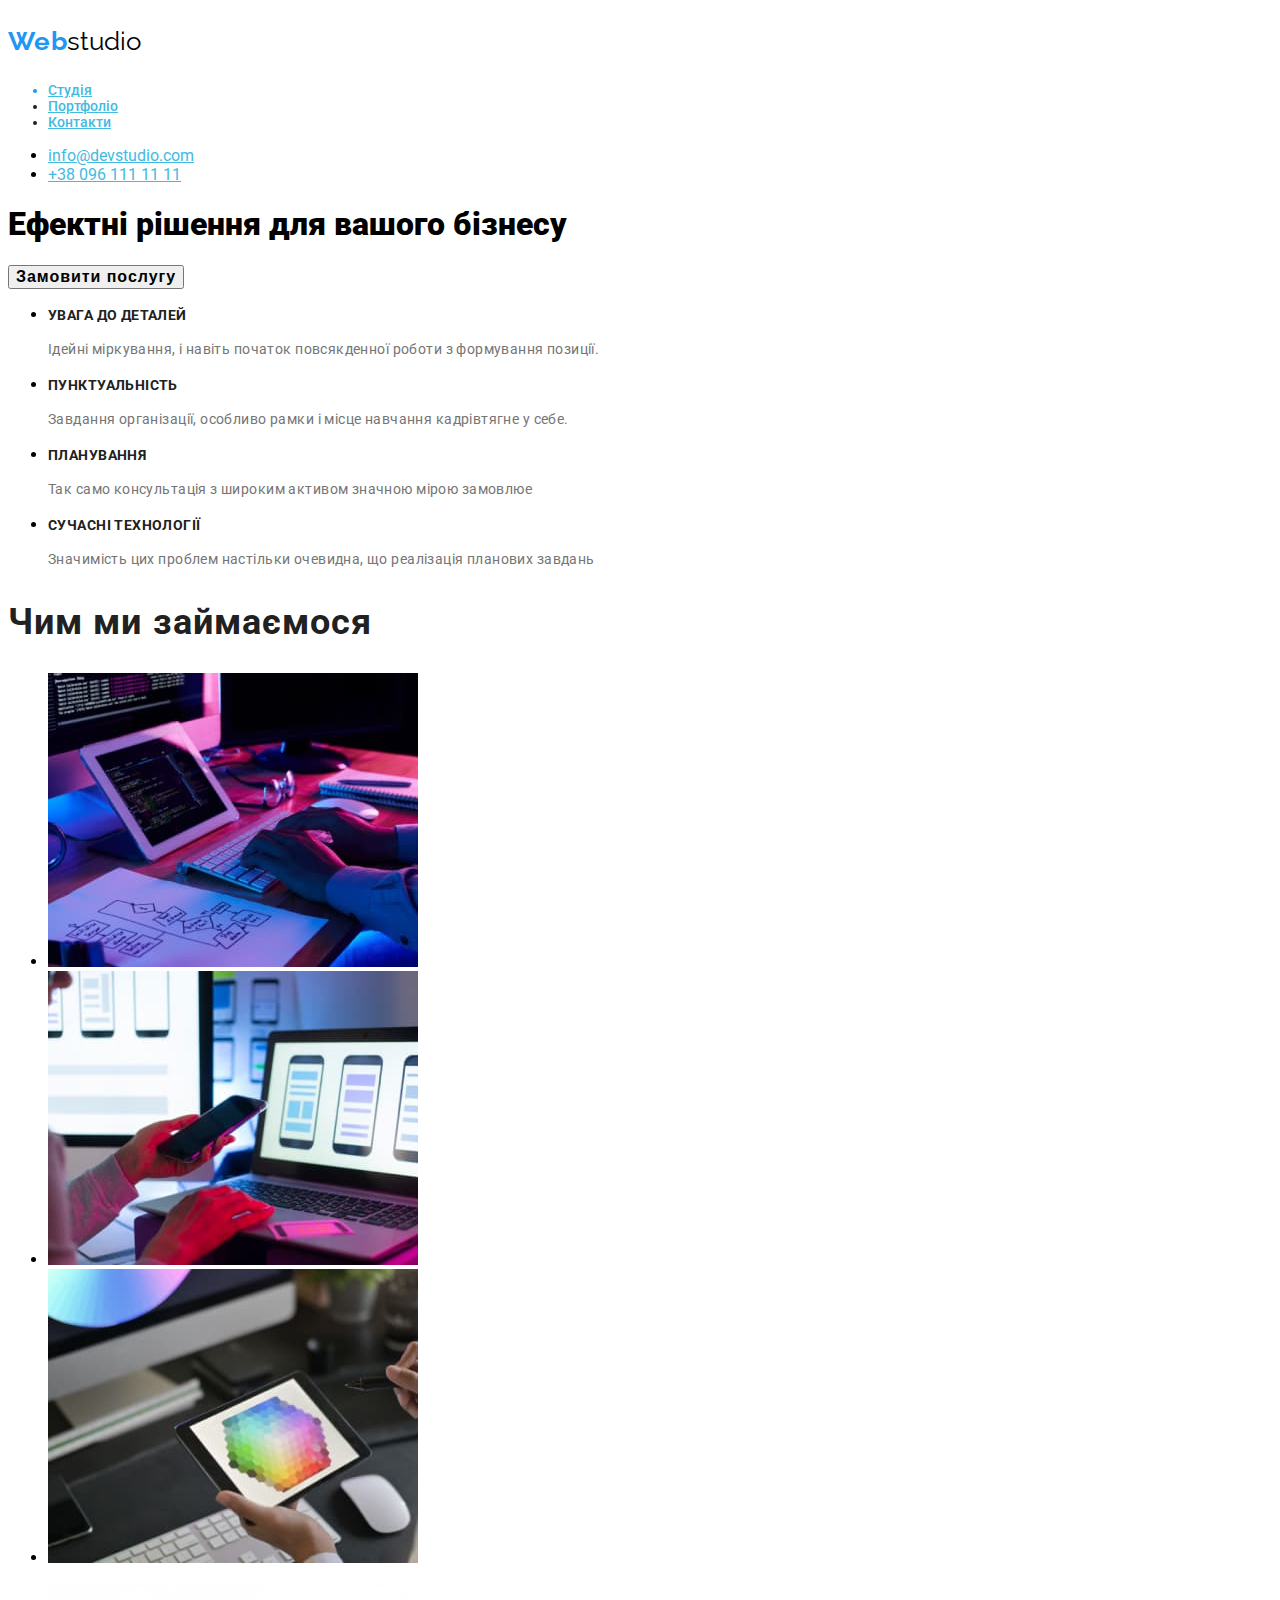
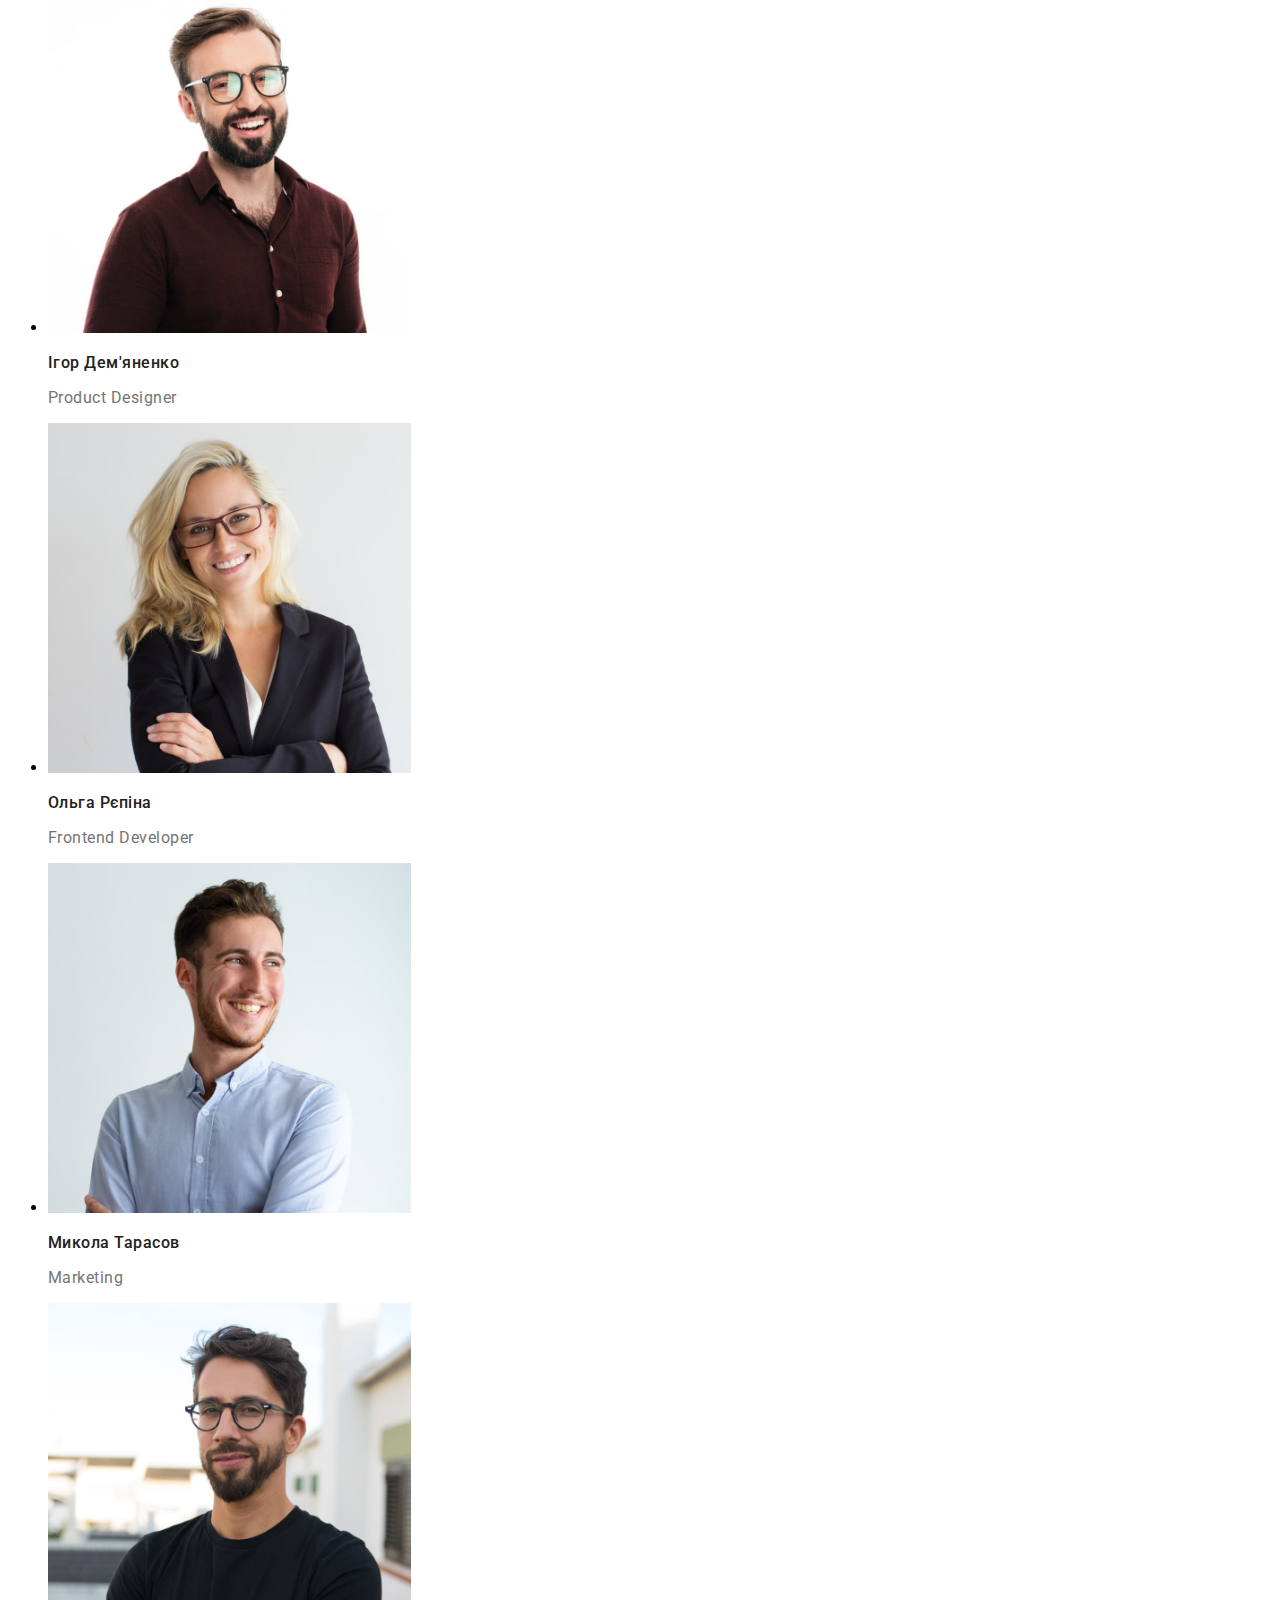
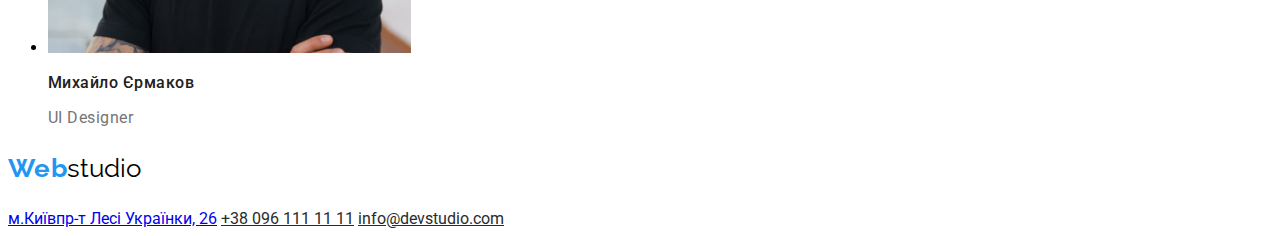
<file: index.html>
<!DOCTYPE html>
<html lang="en">
<head>
    <meta charset="UTF-8">
    <meta name="viewport" content="width=device-width, initial-scale=1.0">
    <title>Web studio</title>
    <link rel="preconnect" href="https://fonts.googleapis.com">
<link rel="preconnect" href="https://fonts.gstatic.com" crossorigin>
<link href="https://fonts.googleapis.com/css2?family=Raleway:wght@700&family=Roboto:wght@400;500;700;900&display=swap" rel="stylesheet">
    <link rel="stylesheet" href="css/style.css">
</head>
<body>
    <header>
        <p class="logo"><b>Web</b>studio</p>
        <ul>
            <li class="header-list-item-stydio"><a href="./index.html">Студія</a></li>
            <li class="header-list-item"><a href="./portfolio.html">Портфоліо</a></li>
            <li class="header-list-item"><a href="./index.html">Контакти</a></li>
        </ul>
    <ul>
        <li><a class="header-link" href="mailto:info@devstudio.com">info@devstudio.com</a></li>
        <li><a class="header-link" href="tel:+380961111111">+38 096 111 11 11</a></li>
    </ul>
    </header>
    <main>
    <section>
        <h1 class="section-title">Ефектні рішення для вашого бізнесу</h1>
        <button class="section-button" type="button">Замовити послугу</button>
    </section>
    <section>
      <ul>
        <li>
            <h3 class="list-title"> Увага до деталей</h3>
            <p class="list-info">Ідейні міркування, і навіть початок повсякденної роботи з формування позиції.</p>
        </li>
        <li>
            <h3 class="list-title">Пунктуальність</h3>
            <p class="list-info">Завдання організації, особливо рамки і місце навчання кадрівтягне у себе.</p>
        </li>
        <li>
            <h3 class="list-title">Планування</h3>
            <p class="list-info">Так само консультація з широким активом значною мірою замовлюе</p>
        </li>
        <li>
            <h3 class="list-title">Сучасні технології</h3>
            <p class="list-info">Значимість цих проблем настільки очевидна, що реалізація планових завдань</p>
        </li>
      </ul>
    </section>
    <section>
        <h2 class="main-section-title">Чим ми займаємося</h2>
        <ul>        
            <li><img src="./imeges/coder.jpg" alt="cod"></li>
            <li><img src="./imeges/disainer1.jpg" alt="Disain1"></li>
            <li><img src="./imeges/disainer2.jpg" alt="Disain2"></li>
        </ul>
    </section>
    <section>
        <ul>
            <li>
                <img src="./imeges/worker_img1.jpg" height="350" alt="Ігор Дем'яненко">
                <h3 class="section-list-title">Ігор Дем'яненко</h3>
                <p class="section-list-info">Product Designer</p>
            </li>
            <li>
                <img src="./imeges/worker_img2.jpg" height="350" alt="Ольга Рєпіна">
                <h3 class="section-list-title">Ольга Рєпіна</h3>
                <p class="section-list-info">Frontend Developer</p>
            </li>
            <li>
                <img src="./imeges/worker_img3.jpg" height="350" alt="Микола Тарасов">
                <h3 class="section-list-title">Микола Тарасов</h3>
                <p class="section-list-info">Marketing</p>
            </li>
            <li>
                <img src="./imeges/worker_img4.jpg" height="350" alt="Михайло Єрмаков">
                <h3 class="section-list-title">Михайло Єрмаков</h3>
                <p class="section-list-info">UI Designer</p>
            </li>
        </ul>
    </section>
    </main>
    <footer>
        <p class="logo"><b>Web</b>studio</p>
        <a href="https://www.google.com/maps/place/%D0%B1%D1%83%D0%BB%D1%8C%D0%B2%D0%B0%D1%80+%D0%9B%D0%B5%D1%81%D1%96+%D0%A3%D0%BA%D1%80%D0%B0%D1%97%D0%BD%D0%BA%D0%B8,+26,+%D0%9A%D0%B8%D1%97%D0%B2,+02000/@50.4265807,30.5383858,17z/data=!3m1!4b1!4m6!3m5!1s0x40d4cf0e033ecbe9:0x57a4dffefec77da0!8m2!3d50.4265807!4d30.5383858!16s%2Fg%2F1tctq5jv?entry=ttu">м.Київпр-т Лесі Українки, 26</a>
        <a href="tel:+380961111111" style="color: #272c2e;">+38 096 111 11 11</a>
        <a href="mailto:info@devstudio.com" style="color: #272c2e;">info@devstudio.com</a>
</footer>
</body>
</html>
</file>
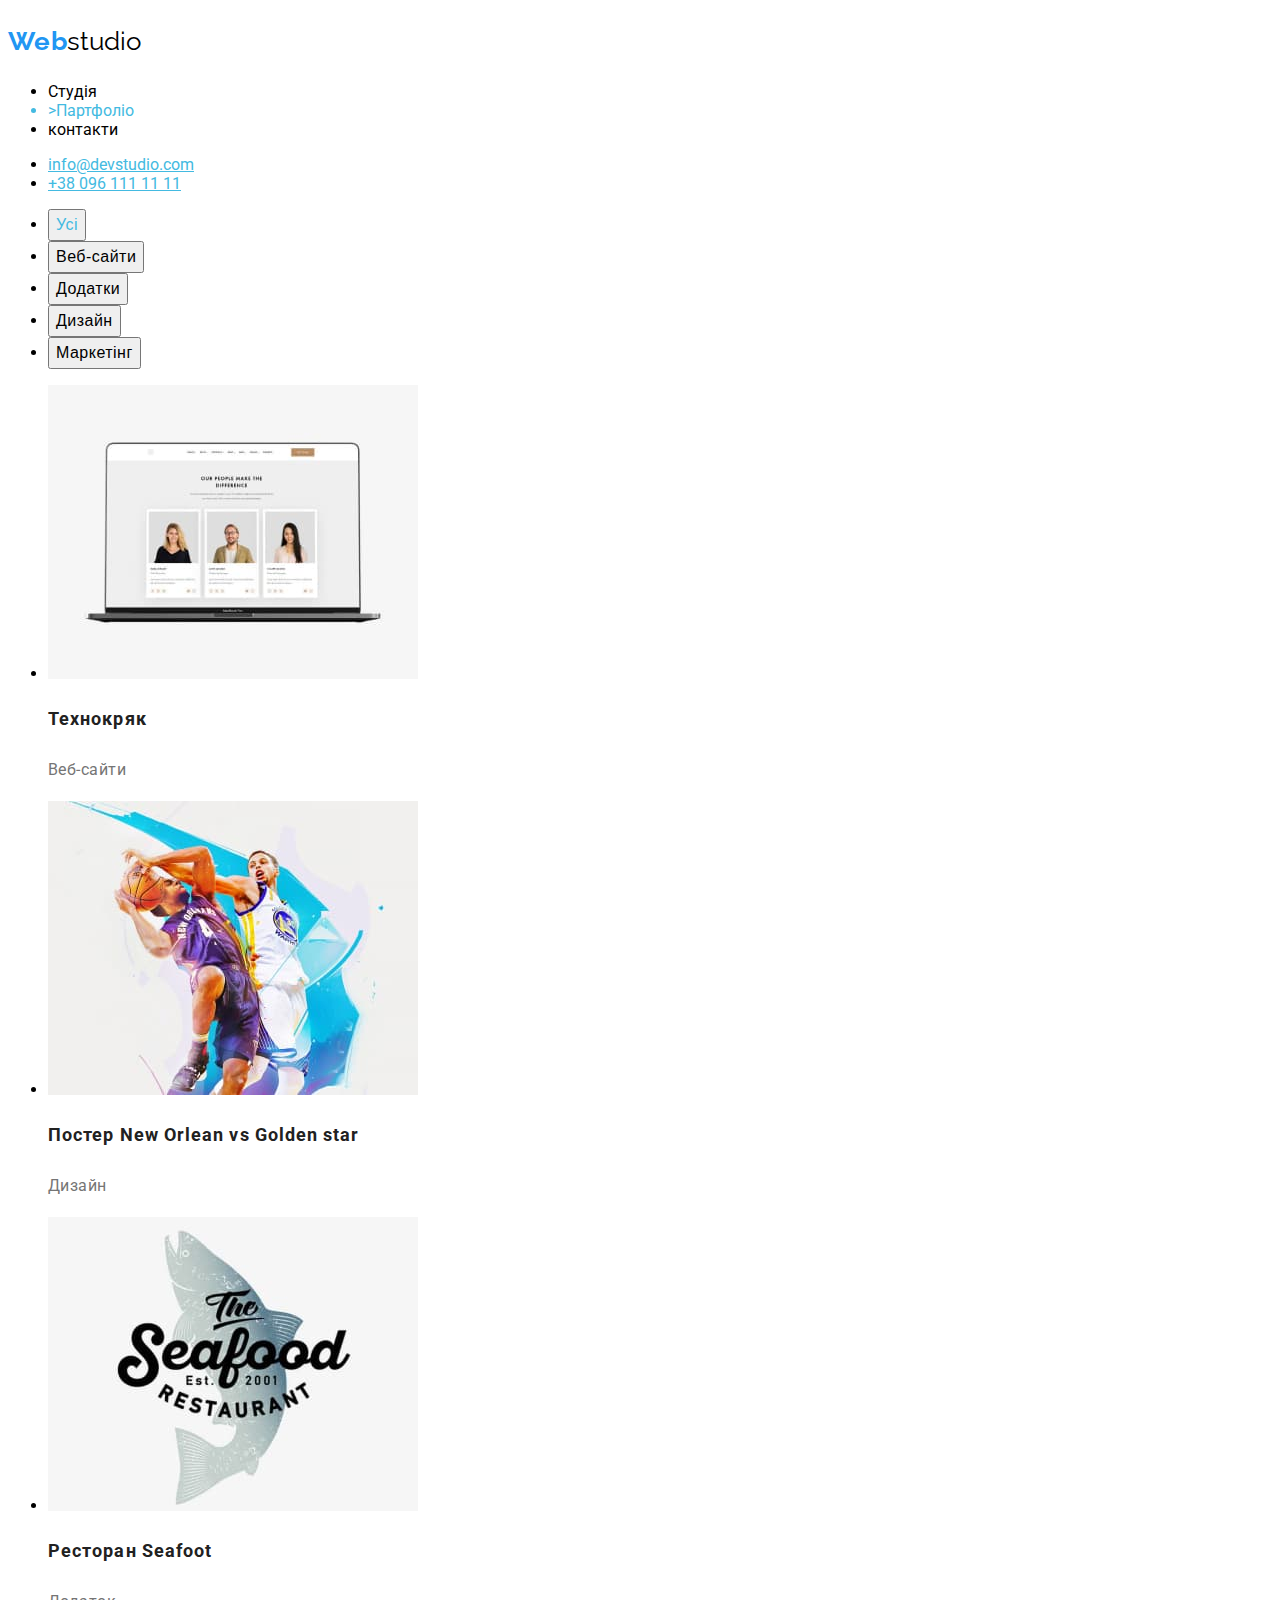
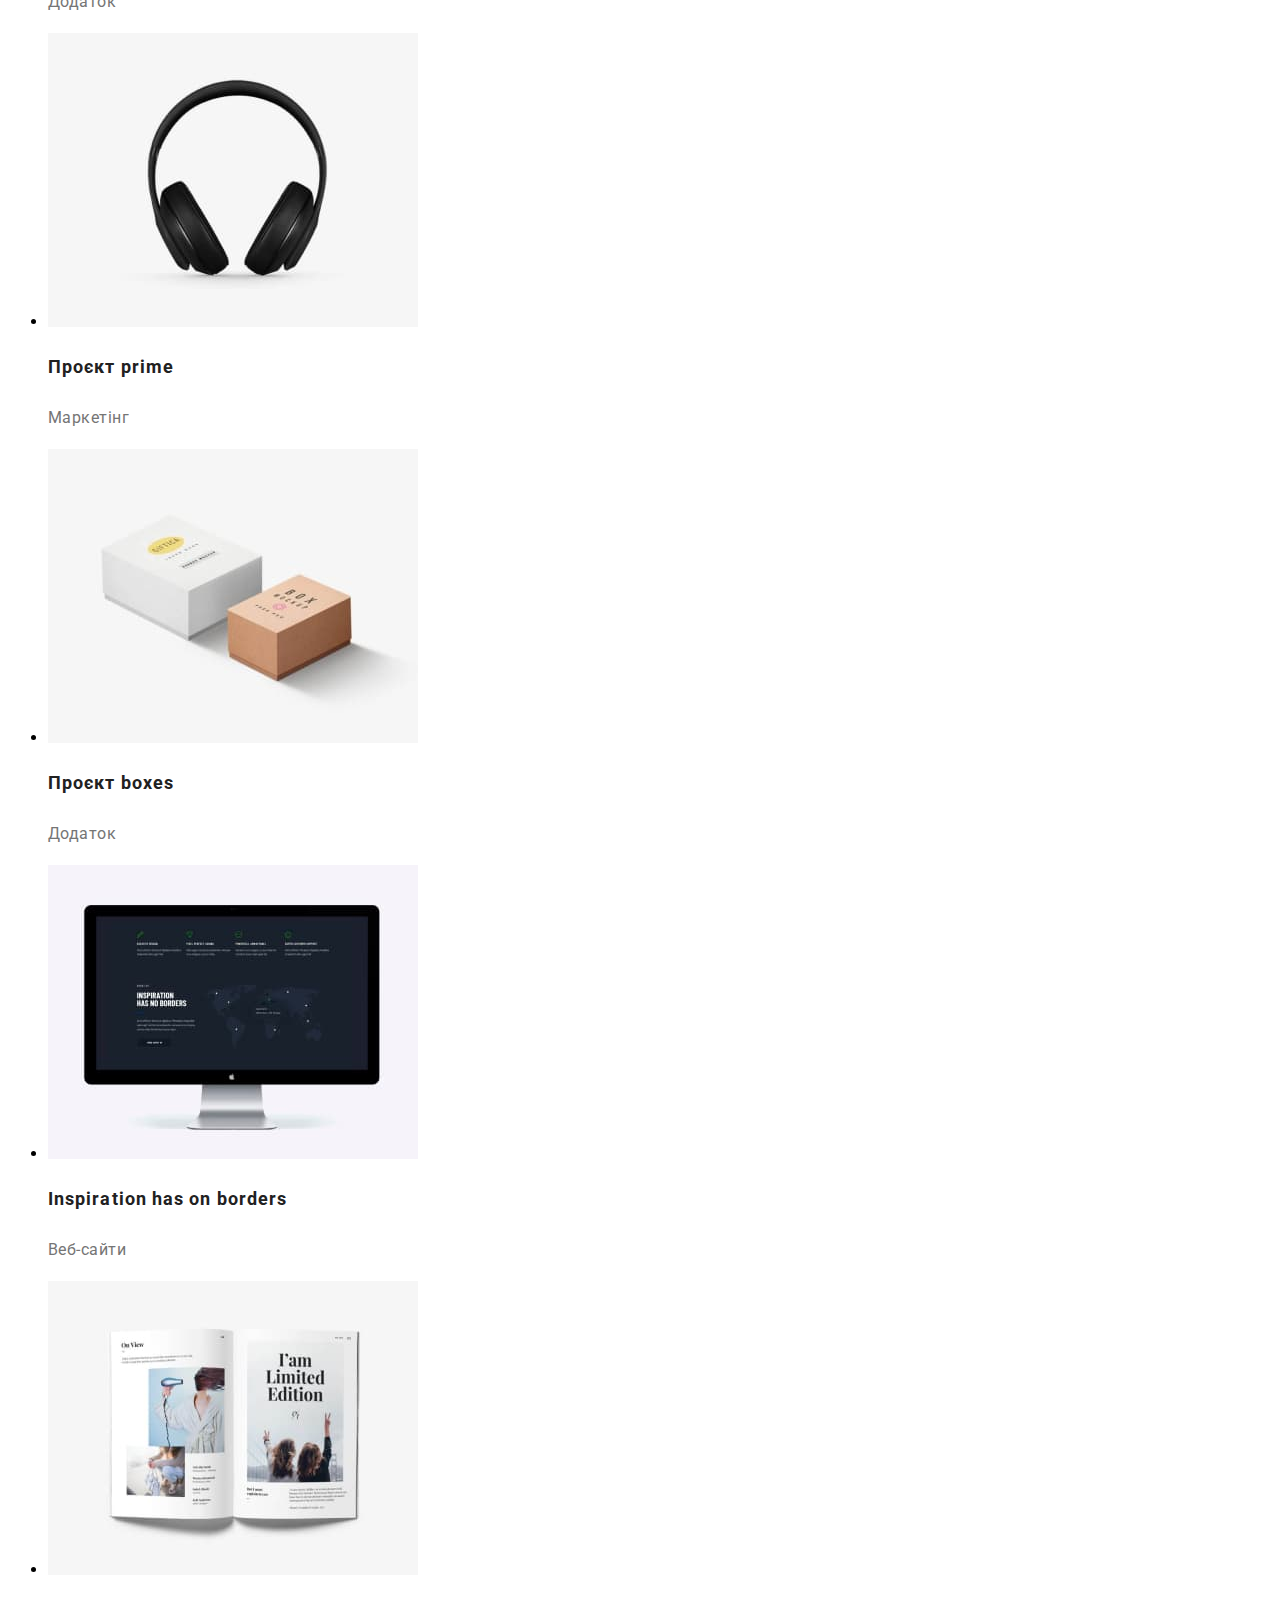
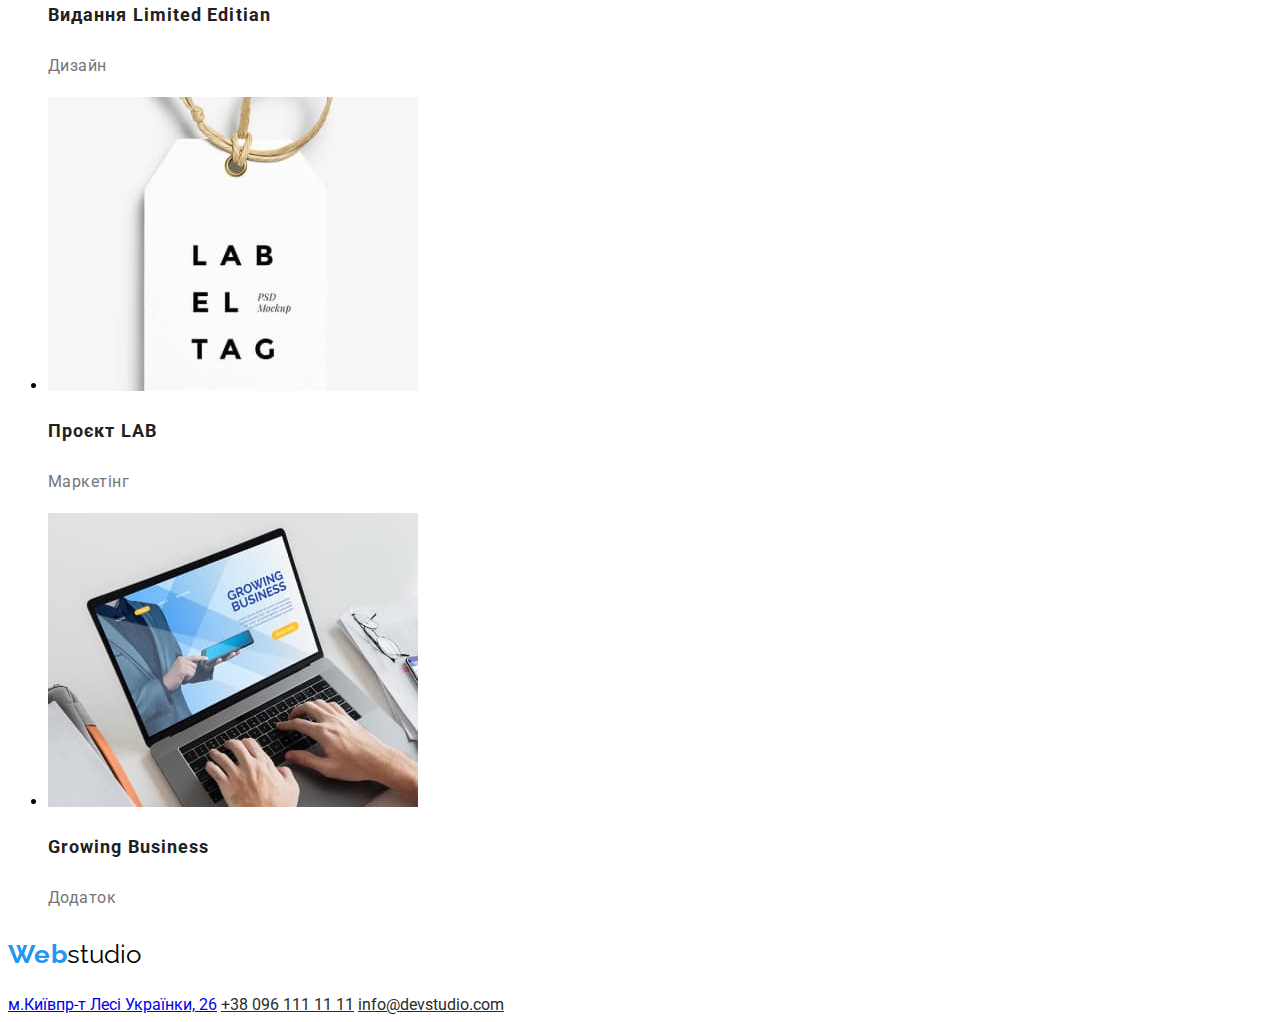
<file: portfolio.html>
<!DOCTYPE html>
<html lang="en">
<head>
    <meta charset="UTF-8">
    <meta name="viewport" content="width=device-width, initial-scale=1.0">
    <title>Portfolio</title>
    <link rel="preconnect" href="https://fonts.googleapis.com">
<link rel="preconnect" href="https://fonts.gstatic.com" crossorigin>
<link href="https://fonts.googleapis.com/css2?family=Raleway:wght@700&family=Roboto:wght@400;500;700;900&display=swap" rel="stylesheet">
    <link rel="stylesheet" href="css/style.css">
</head>
<body>
    <header>
        <section>
        <p class="logo"><b>Web</b>studio</p>
    <ul>
        <li>Студія</li>
        <li style="color: #43bae1;">>Партфоліо</li>
        <li>контакти</li>
    </ul>
    <ul>
        <li><a class="header-link" href="mailto:info@devstudio.com">info@devstudio.com</a></li>
        <li><a class="header-link" href="tel:+380961111111">+38 096 111 11 11</a></li>
    </ul>
        </section>
    </header>
    <main>
        <section>
            <ul>
                <li><button class="main-button" style="color: #43bae1;">Усі</button></li>
                <li><button class="main-button">Веб-сайти</button></li>
                <li><button class="main-button">Додатки</button></li>
                <li><button class="main-button">Дизайн</button></li>
                <li><button class="main-button">Маркетінг</button></li>
            </ul>
            <ul>
                <li>
                    <img src="./imeges/tehno.jpg" alt="techno">
                    <h3 class="main-section-list-title">Технокряк</h3>
                    <p class="main-section-list-info">Веб-сайти</p>
                </li>
                <li>
                    <img src="./imeges/basketball.jpg" alt="basketball">
                    <h3 class="main-section-list-title">Постер New Orlean vs Golden star</h3>
                    <p class="main-section-list-info">Дизайн</p>
                </li>
                <li>
                    <img src="./imeges/restorant.jpg" alt="restorant">
                    <h3 class="main-section-list-title">Ресторан Seafoot</h3>
                    <p class="main-section-list-info">Додаток</p>
                </li>
                <li>
                    <img src="./imeges/proekt1.jpg" alt="proekt 1">
                    <h3 class="main-section-list-title">Проєкт prime</h3>
                    <p class="main-section-list-info">Маркетінг</p>
                </li>
                <li>
                    <img src="./imeges/proekt2.jpg" alt="proekt 2">
                    <h3 class="main-section-list-title">Проєкт boxes</h3>
                    <p class="main-section-list-info">Додаток</p>
                </li>
                <li>
                    <img src="./imeges/komputer.jpg" alt="komputer">
                    <h3 class="main-section-list-title">Inspiration has on borders</h3>
                    <p class="main-section-list-info">Веб-сайти</p>
                </li>
                <li>
                    <img src="./imeges/book.jpg" alt="book">
                    <h3 class="main-section-list-title">Видання Limited Editian</h3>
                    <p class="main-section-list-info">Дизайн</p>
                </li>
                <li>
                    <img src="./imeges/labeltag.jpg" alt="lab el tag">
                    <h3 class="main-section-list-title">Проєкт LAB</h3>
                    <p class="main-section-list-info">Маркетінг</p>
                </li>
                <li>
                    <img src="./imeges/noutbuk.jpg" alt="noutbuk">
                    <h3 class="main-section-list-title">Growing Business</h3>
                    <p class="main-section-list-info">Додаток</p>
                </li>
            </ul>
        </section>
    </main>
    <footer>
        <section>
            <p class="logo"><b>Web</b>studio</p>
        </section>
        <section>
            <a class="footer-link" href="https://www.google.com/maps/place/%D0%B1%D1%83%D0%BB%D1%8C%D0%B2%D0%B0%D1%80+%D0%9B%D0%B5%D1%81%D1%96+%D0%A3%D0%BA%D1%80%D0%B0%D1%97%D0%BD%D0%BA%D0%B8,+26,+%D0%9A%D0%B8%D1%97%D0%B2,+02000/@50.4265807,30.5383858,17z/data=!3m1!4b1!4m6!3m5!1s0x40d4cf0e033ecbe9:0x57a4dffefec77da0!8m2!3d50.4265807!4d30.5383858!16s%2Fg%2F1tctq5jv?entry=ttu">м.Київпр-т Лесі Українки, 26</a>
            <a class="footer-link" href="tel:+380961111111" style="color: #272c2e;">+38 096 111 11 11</a>
            <a class="footer-link" href="mailto:info@devstudio.com" style="color: #272c2e;">info@devstudio.com</a>
        </section>
</body>
</html>
</file>
<file: css/style.css>
body {
    font-family: Roboto;
}
header a {
    color: #43bae1;
}
p b{
    color: #2196F3;
font-family: Raleway;
font-size: 26px;
font-style: normal;
font-weight: 700;
line-height: normal;
letter-spacing: 0.78px;
}
header p {
font-size: 26px;
}
input[type*=button]{
    color: #43bae1;
}
.section-button {
    color: black;
font-size: 16px;
font-style: normal;
font-weight: 700;
letter-spacing: 0.96px;
}
.list-title {
    color: #212121;
font-size: 14px;
letter-spacing: 0.42px;
text-transform: uppercase;
}
.list-info {
    color: #757575;
font-size: 14px;
line-height: 24px; /* 171.429% */
letter-spacing: 0.42px;
}
.section-title {
    font-weight: 900;
}
.logo {
    font-family: Raleway;
}
.header-list-item-stydio {
    color: #2196F3;
font-size: 14px;
font-weight: 500;
}
.header-list-item {
    color: #212121;
font-size: 14px;
font-weight: 500;
}
.main-section-title {
    color: #212121;
font-size: 36px;
letter-spacing: 1.08px;
}
.section-list-title {
    color: #212121;
font-size: 16px;
font-weight: 500;
letter-spacing: 0.48px;
}
.section-list-info {
    color: #757575;
font-size: 16px;
font-weight: 400;
letter-spacing: 0.48px;
}
.main-button {
    color: #000000;
font-size: 16px;
line-height: 26px; /* 162.5% */
letter-spacing: 0.48px;
}
.main-section-list-title {
    color: #212121;
font-size: 18px;
line-height: 36px; /* 200% */
letter-spacing: 1.08px;
}
.main-section-list-info {
    color: #757575;
line-height: 30px; /* 187.5% */
letter-spacing: 0.48px;
}
footer p {
    font-size: 26px;
}
</file>
